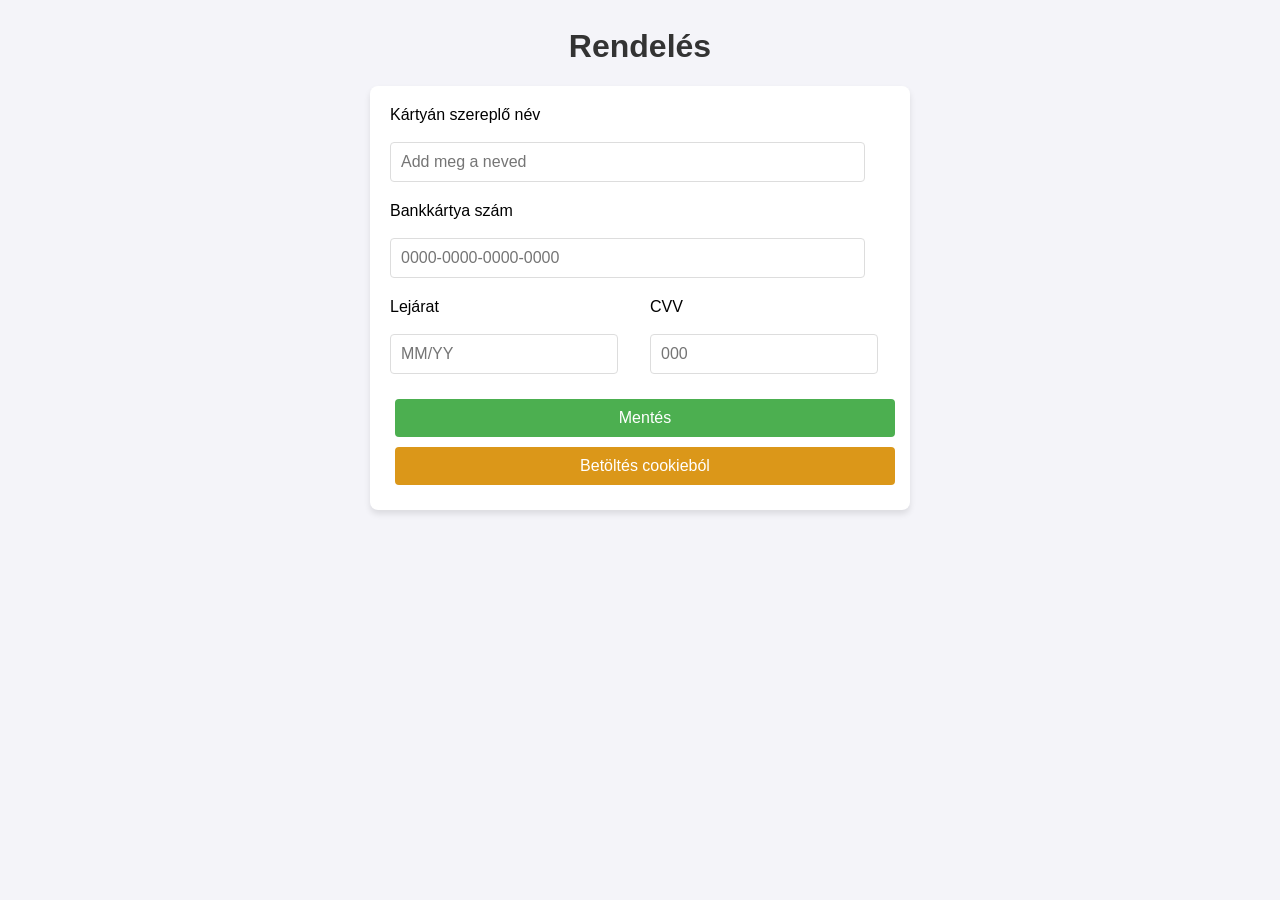
<file: index.html>
<html lang="hu">
<head>
    <meta charset="UTF-8">
    <meta name="viewport" content="width=device-width, initial-scale=1.0">
    <title>Szám Beviteli és Cookie Tároló Oldal</title>
    <link rel="stylesheet" href="style.css">
</head>
<body>

    <h1>Rendelés</h1>

    <div class="container">
        <label for="name">Kártyán szereplő név</label>
        <input type="text" id="name" maxlength="50" placeholder="Add meg a neved">
        
        <label for="cardNumber">Bankkártya szám</label>
        <input type="text" id="cardNumber" maxlength="19" placeholder="0000-0000-0000-0000">
        
        <div class="expiry-cvv">
            <div>
                <label for="expiryDate">Lejárat</label>
                <input type="text" id="expiryDate" maxlength="5" placeholder="MM/YY">
            </div>
            <div>
                <label for="cvv">CVV</label>
                <input type="text" id="cvv" maxlength="3" placeholder="000">
            </div>
        </div>
        
        <button id="mentes" onclick="saveNumber()">Mentés</button>
        <button id="betoltbutt" onclick="loadFromCookies()">Betöltés cookieból</button>
        
        <div class="message" id="message"></div>
    </div>

    <script src="java.js"></script>

</body>
</html>
</file>
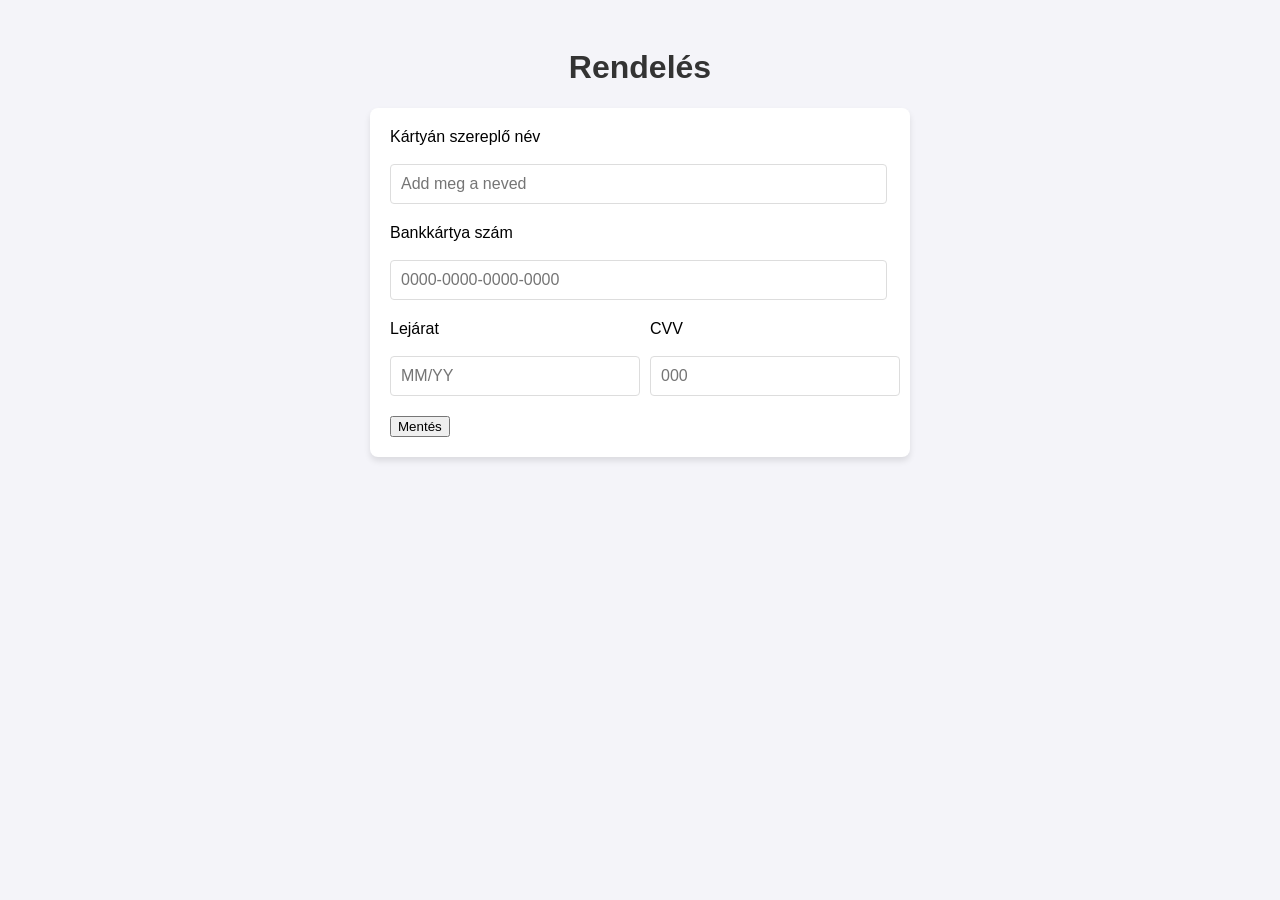
<file: hazi dolgozat.html>
<!DOCTYPE html>
<html lang="hu">
<head>
    <meta charset="UTF-8">
    <meta name="viewport" content="width=device-width, initial-scale=1.0">
    <title>Szám Beviteli és Cookie Tároló Oldal</title>
    <link rel="stylesheet" href="style.css">
</head>
<body>

    <h1>Rendelés</h1>

    <div class="container">
        <label for="name">Kártyán szereplő név</label>
        <input type="text" id="name" maxlength="50" placeholder="Add meg a neved">
        
        <label for="cardNumber">Bankkártya szám</label>
        <input type="text" id="cardNumber" maxlength="19" placeholder="0000-0000-0000-0000">
        
        <div class="expiry-cvv">
            <div>
                <label for="expiryDate">Lejárat</label>
                <input type="text" id="expiryDate" maxlength="5" placeholder="MM/YY">
            </div>
            <div>
                <label for="cvv">CVV</label>
                <input type="text" id="cvv" maxlength="3" placeholder="000">
            </div>
        </div>
        
        <button onclick="saveNumber()">Mentés</button>
        <div class="message" id="message"></div>
    </div>

    <script src="java.js"></script>

</body>
</html>
</file>
<file: style.css>
body {
    font-family: Arial, sans-serif;
    padding: 20px;
    background-color: #f4f4f9;
}

h1 {
    text-align: center;
    color: #333;
}

.container {
    max-width: 500px;
    margin: 0 auto;
    background-color: white;
    padding: 20px;
    border-radius: 8px;
    box-shadow: 0 4px 6px rgba(0, 0, 0, 0.1);
}

label {
    font-size: 16px;
    margin-bottom: 8px;
    display: block;
}

input[type="text"] {
    width: 95%;
    padding: 10px;
    margin: 10px 0 20px;
    border: 1px solid #ddd;
    border-radius: 4px;
    font-size: 16px;
}

#mentes {
    width: 100%;
    padding: 10px;
    background-color: #4CAF50;
    color: white;
    border: none;
    font-size: 16px;
    cursor: pointer;
    border-radius: 4px;
    margin: 5px;
}

#betoltbutt {
    width: 100%;
    padding: 10px;
    background-color: #db9719;
    color: white;
    border: none;
    font-size: 16px;
    cursor: pointer;
    border-radius: 4px;
    margin: 5px;
}

button:hover {
    background-color: #45a049;
}

.message {
    text-align: center;
    font-size: 16px;
    color: #333;
}

/* CSS a Lejárat és CVV mezők elrendezéséhez */
.expiry-cvv {
    display: flex;
    justify-content: space-between;
}

.expiry-cvv div {
    flex-basis: 48%;
}
</file>
